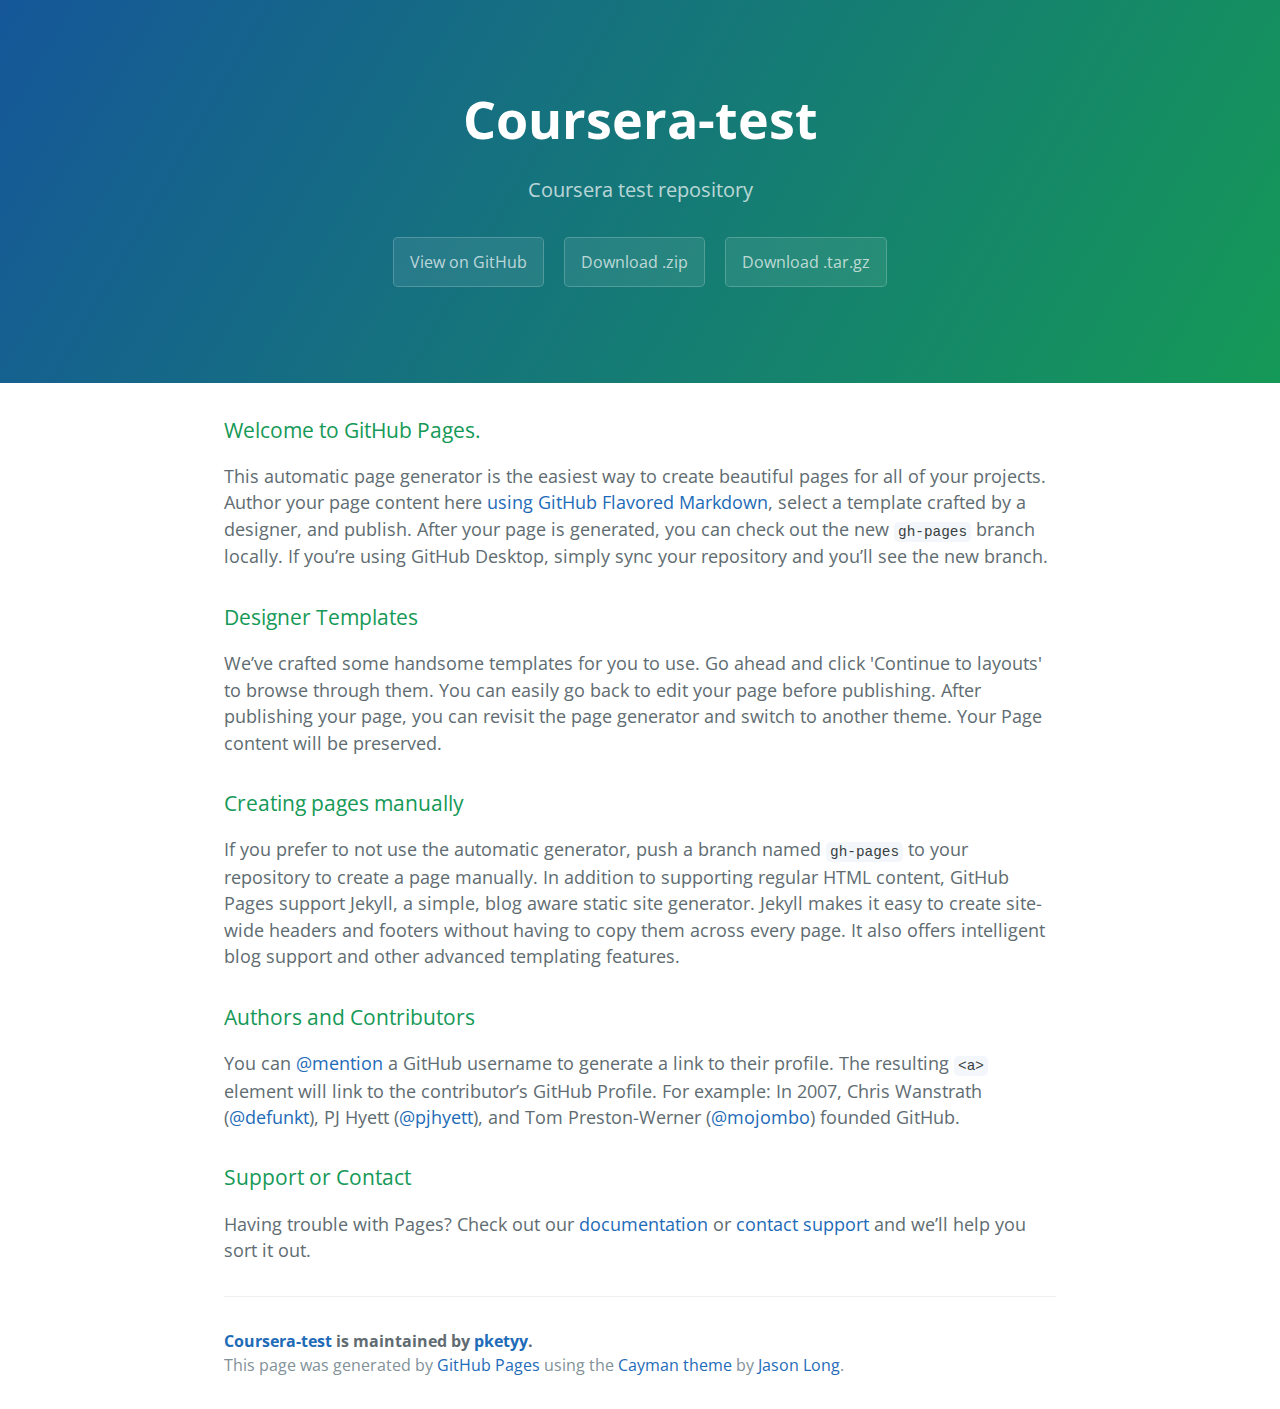
<file: index.html>
<!DOCTYPE html>
<html lang="en-us">
  <head>
    <meta charset="UTF-8">
    <title>Coursera-test by pketyy</title>
    <meta name="viewport" content="width=device-width, initial-scale=1">
    <link rel="stylesheet" type="text/css" href="stylesheets/normalize.css" media="screen">
    <link href='https://fonts.googleapis.com/css?family=Open+Sans:400,700' rel='stylesheet' type='text/css'>
    <link rel="stylesheet" type="text/css" href="stylesheets/stylesheet.css" media="screen">
    <link rel="stylesheet" type="text/css" href="stylesheets/github-light.css" media="screen">
  </head>
  <body>
    <section class="page-header">
      <h1 class="project-name">Coursera-test</h1>
      <h2 class="project-tagline">Coursera test repository</h2>
      <a href="https://github.com/pketyy/coursera-test" class="btn">View on GitHub</a>
      <a href="https://github.com/pketyy/coursera-test/zipball/master" class="btn">Download .zip</a>
      <a href="https://github.com/pketyy/coursera-test/tarball/master" class="btn">Download .tar.gz</a>
    </section>

    <section class="main-content">
      <h3>
<a id="welcome-to-github-pages" class="anchor" href="#welcome-to-github-pages" aria-hidden="true"><span aria-hidden="true" class="octicon octicon-link"></span></a>Welcome to GitHub Pages.</h3>

<p>This automatic page generator is the easiest way to create beautiful pages for all of your projects. Author your page content here <a href="https://guides.github.com/features/mastering-markdown/">using GitHub Flavored Markdown</a>, select a template crafted by a designer, and publish. After your page is generated, you can check out the new <code>gh-pages</code> branch locally. If you’re using GitHub Desktop, simply sync your repository and you’ll see the new branch.</p>

<h3>
<a id="designer-templates" class="anchor" href="#designer-templates" aria-hidden="true"><span aria-hidden="true" class="octicon octicon-link"></span></a>Designer Templates</h3>

<p>We’ve crafted some handsome templates for you to use. Go ahead and click 'Continue to layouts' to browse through them. You can easily go back to edit your page before publishing. After publishing your page, you can revisit the page generator and switch to another theme. Your Page content will be preserved.</p>

<h3>
<a id="creating-pages-manually" class="anchor" href="#creating-pages-manually" aria-hidden="true"><span aria-hidden="true" class="octicon octicon-link"></span></a>Creating pages manually</h3>

<p>If you prefer to not use the automatic generator, push a branch named <code>gh-pages</code> to your repository to create a page manually. In addition to supporting regular HTML content, GitHub Pages support Jekyll, a simple, blog aware static site generator. Jekyll makes it easy to create site-wide headers and footers without having to copy them across every page. It also offers intelligent blog support and other advanced templating features.</p>

<h3>
<a id="authors-and-contributors" class="anchor" href="#authors-and-contributors" aria-hidden="true"><span aria-hidden="true" class="octicon octicon-link"></span></a>Authors and Contributors</h3>

<p>You can <a href="https://help.github.com/articles/basic-writing-and-formatting-syntax/#mentioning-users-and-teams" class="user-mention">@mention</a> a GitHub username to generate a link to their profile. The resulting <code>&lt;a&gt;</code> element will link to the contributor’s GitHub Profile. For example: In 2007, Chris Wanstrath (<a href="https://github.com/defunkt" class="user-mention">@defunkt</a>), PJ Hyett (<a href="https://github.com/pjhyett" class="user-mention">@pjhyett</a>), and Tom Preston-Werner (<a href="https://github.com/mojombo" class="user-mention">@mojombo</a>) founded GitHub.</p>

<h3>
<a id="support-or-contact" class="anchor" href="#support-or-contact" aria-hidden="true"><span aria-hidden="true" class="octicon octicon-link"></span></a>Support or Contact</h3>

<p>Having trouble with Pages? Check out our <a href="https://help.github.com/pages">documentation</a> or <a href="https://github.com/contact">contact support</a> and we’ll help you sort it out.</p>

      <footer class="site-footer">
        <span class="site-footer-owner"><a href="https://github.com/pketyy/coursera-test">Coursera-test</a> is maintained by <a href="https://github.com/pketyy">pketyy</a>.</span>

        <span class="site-footer-credits">This page was generated by <a href="https://pages.github.com">GitHub Pages</a> using the <a href="https://github.com/jasonlong/cayman-theme">Cayman theme</a> by <a href="https://twitter.com/jasonlong">Jason Long</a>.</span>
      </footer>

    </section>

  
  </body>
</html>
</file>
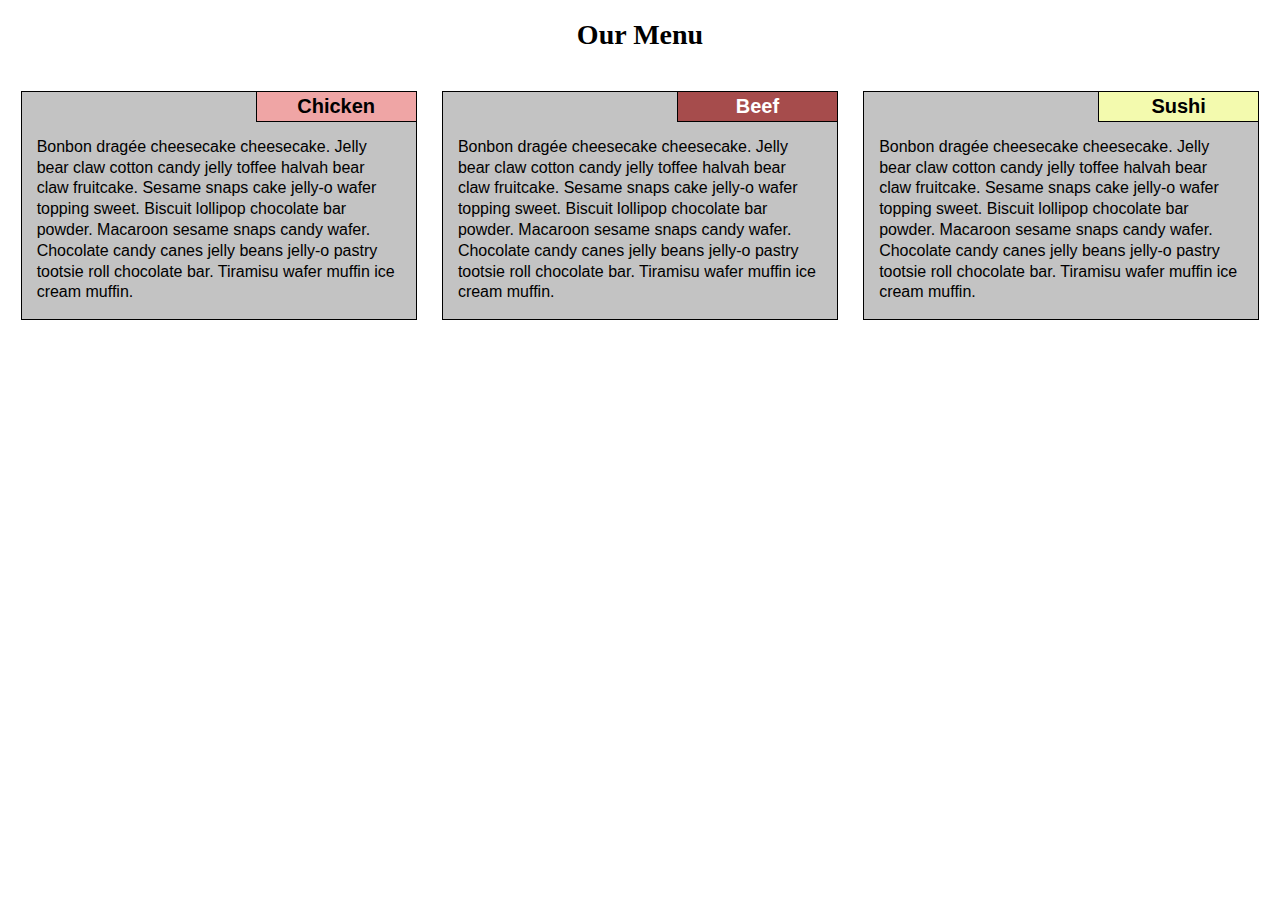
<file: mod2_solution/index.html>
<!DOCTYPE html>
<html>
<head>
	<meta charset="utf-8">
	<meta name="viewport" content="width=device-width, initial-scale=1">
	<link rel="stylesheet" href="css/stylesheet.css">
	<title>Module 2 solution!</title>
</head>
<body>
<h1>Our Menu</h1>
<section>
	<h2>
		Chicken
	</h2>
	<p>Bonbon dragée cheesecake cheesecake. Jelly bear claw cotton candy jelly toffee halvah bear claw fruitcake. Sesame snaps cake jelly-o wafer topping sweet. Biscuit lollipop chocolate bar powder. Macaroon sesame snaps candy wafer. Chocolate candy canes jelly beans jelly-o pastry tootsie roll chocolate bar. Tiramisu wafer muffin ice cream muffin.</p>
</section>
<section>
	<h2 class="rd">
		Beef
	</h2>
	<p>Bonbon dragée cheesecake cheesecake. Jelly bear claw cotton candy jelly toffee halvah bear claw fruitcake. Sesame snaps cake jelly-o wafer topping sweet. Biscuit lollipop chocolate bar powder. Macaroon sesame snaps candy wafer. Chocolate candy canes jelly beans jelly-o pastry tootsie roll chocolate bar. Tiramisu wafer muffin ice cream muffin.</p>
</section>
<section>
	<h2 class="yl">
		Sushi
	</h2>
	<p>Bonbon dragée cheesecake cheesecake. Jelly bear claw cotton candy jelly toffee halvah bear claw fruitcake. Sesame snaps cake jelly-o wafer topping sweet. Biscuit lollipop chocolate bar powder. Macaroon sesame snaps candy wafer. Chocolate candy canes jelly beans jelly-o pastry tootsie roll chocolate bar. Tiramisu wafer muffin ice cream muffin.</p>
</section>
</body>
</html>
</file>
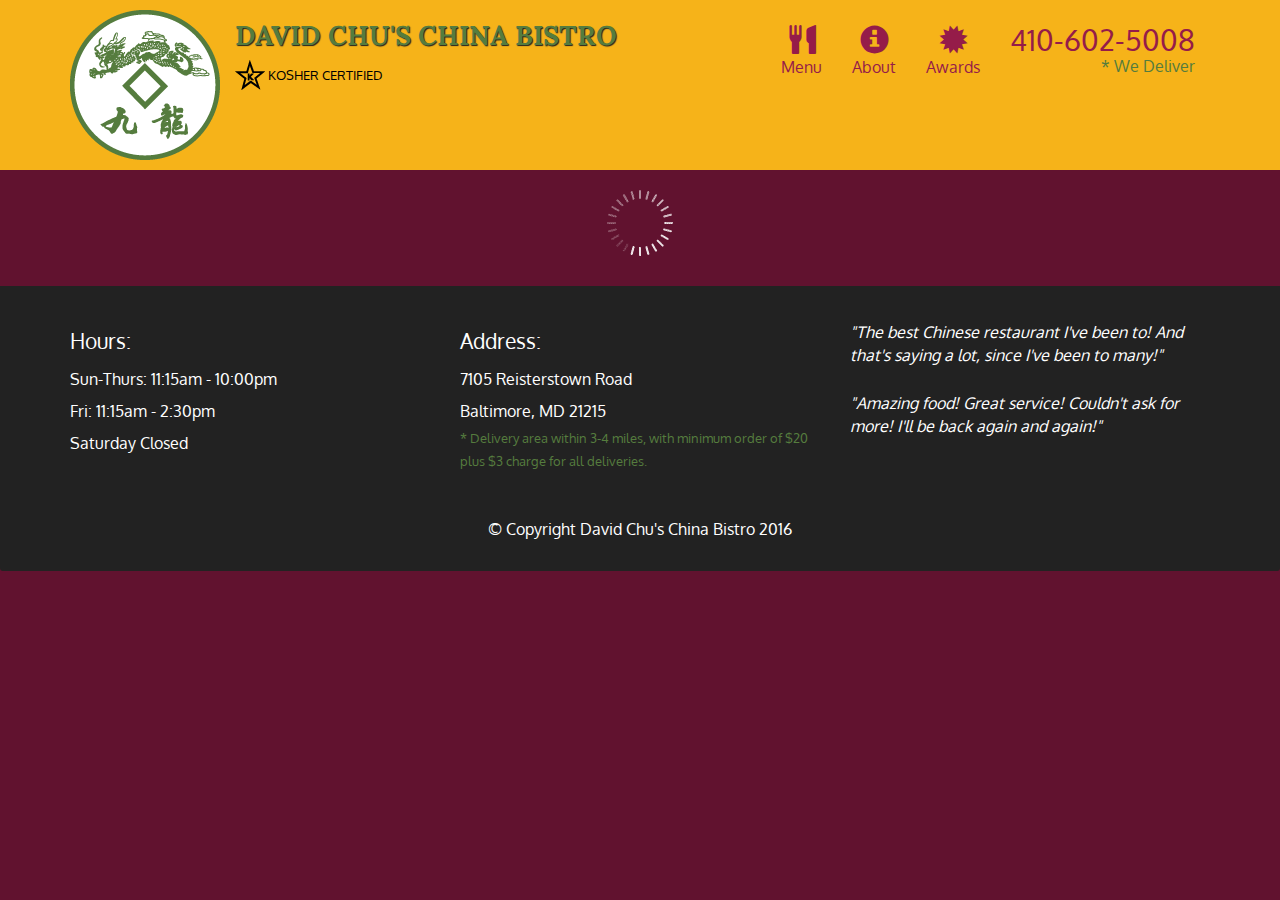
<file: mod4-solution/index.html>
<!doctype html>
<html lang="en">
  <head>
    <meta charset="utf-8">
    <meta http-equiv="X-UA-Compatible" content="IE=edge">
    <meta name="viewport" content="width=device-width, initial-scale=1">
    <title>David Chu's China Bistro</title>
    <link rel="stylesheet" href="css/bootstrap.min.css">
    <link rel="stylesheet" href="css/styles.css">
    <link href='https://fonts.googleapis.com/css?family=Oxygen:400,300,700' rel='stylesheet' type='text/css'>
    <link href='https://fonts.googleapis.com/css?family=Lora' rel='stylesheet' type='text/css'>
  </head>
<body>
  <header>
    <nav id="header-nav" class="navbar navbar-default">
      <div class="container">
        <div class="navbar-header">
          <a href="index.html" class="pull-left visible-md visible-lg">
            <div id="logo-img" alt="Logo image"></div>
          </a>

          <div class="navbar-brand">
            <a href="index.html"><h1>David Chu's China Bistro</h1></a>
            <p>
              <img src="images/star-k-logo.png" alt="Kosher certification">
              <span>Kosher Certified</span>
            </p>
          </div>

          <button id="navbarToggle" type="button" class="navbar-toggle collapsed" data-toggle="collapse" data-target="#collapsable-nav" aria-expanded="false">
            <span class="sr-only">Toggle navigation</span>
            <span class="icon-bar"></span>
            <span class="icon-bar"></span>
            <span class="icon-bar"></span>
          </button>
        </div>
        
        <div id="collapsable-nav" class="collapse navbar-collapse">
           <ul id="nav-list" class="nav navbar-nav navbar-right">
            <li id="navHomeButton" class="visible-xs active">
              <a href="index.html">
                <span class="glyphicon glyphicon-home"></span> Home</a>
            </li>
            <li id="navMenuButton">
              <a href="#" onclick="$dc.loadMenuCategories();">
                <span class="glyphicon glyphicon-cutlery"></span><br class="hidden-xs"> Menu</a>
            </li>
            <li>
              <a href="#">
                <span class="glyphicon glyphicon-info-sign"></span><br class="hidden-xs"> About</a>
            </li>
            <li>
              <a href="#">
                <span class="glyphicon glyphicon-certificate"></span><br class="hidden-xs"> Awards</a>
            </li>
            <li id="phone" class="hidden-xs">
              <a href="tel:410-602-5008">
                <span>410-602-5008</span></a><div>* We Deliver</div>
            </li>
          </ul><!-- #nav-list -->
        </div><!-- .collapse .navbar-collapse -->
      </div><!-- .container -->
    </nav><!-- #header-nav -->
  </header>

  <div id="call-btn" class="visible-xs">
    <a class="btn" href="tel:410-602-5008">
    <span class="glyphicon glyphicon-earphone"></span>
    410-602-5008
    </a>
  </div>
  <div id="xs-deliver" class="text-center visible-xs">* We Deliver</div>

  <div id="main-content" class="container"></div>

  <footer class="panel-footer">
    <div class="container">
      <div class="row">
        <section id="hours" class="col-sm-4">
          <span>Hours:</span><br>
          Sun-Thurs: 11:15am - 10:00pm<br>
          Fri: 11:15am - 2:30pm<br>
          Saturday Closed
          <hr class="visible-xs">
        </section>
        <section id="address" class="col-sm-4">
          <span>Address:</span><br>
          7105 Reisterstown Road<br>
          Baltimore, MD 21215
          <p>* Delivery area within 3-4 miles, with minimum order of $20 plus $3 charge for all deliveries.</p>
          <hr class="visible-xs">
        </section>
        <section id="testimonials" class="col-sm-4">
          <p>"The best Chinese restaurant I've been to! And that's saying a lot, since I've been to many!"</p>
          <p>"Amazing food! Great service! Couldn't ask for more! I'll be back again and again!"</p>
        </section>
      </div>
      <div class="text-center">&copy; Copyright David Chu's China Bistro 2016</div>
    </div>
  </footer>

  <!-- jQuery (Bootstrap JS plugins depend on it) -->
  <script src="js/jquery-2.1.4.min.js"></script>
  <script src="js/bootstrap.min.js"></script>
  <script src="js/ajax-utils.js"></script>
  <script src="js/script.js"></script>
</body>
</html>
</file>
<file: stylesheets/stylesheet.css>
* {
  box-sizing: border-box; }

body {
  padding: 0;
  margin: 0;
  font-family: "Open Sans", "Helvetica Neue", Helvetica, Arial, sans-serif;
  font-size: 16px;
  line-height: 1.5;
  color: #606c71; }

a {
  color: #1e6bb8;
  text-decoration: none; }
  a:hover {
    text-decoration: underline; }

.btn {
  display: inline-block;
  margin-bottom: 1rem;
  color: rgba(255, 255, 255, 0.7);
  background-color: rgba(255, 255, 255, 0.08);
  border-color: rgba(255, 255, 255, 0.2);
  border-style: solid;
  border-width: 1px;
  border-radius: 0.3rem;
  transition: color 0.2s, background-color 0.2s, border-color 0.2s; }
  .btn + .btn {
    margin-left: 1rem; }

.btn:hover {
  color: rgba(255, 255, 255, 0.8);
  text-decoration: none;
  background-color: rgba(255, 255, 255, 0.2);
  border-color: rgba(255, 255, 255, 0.3); }

@media screen and (min-width: 64em) {
  .btn {
    padding: 0.75rem 1rem; } }

@media screen and (min-width: 42em) and (max-width: 64em) {
  .btn {
    padding: 0.6rem 0.9rem;
    font-size: 0.9rem; } }

@media screen and (max-width: 42em) {
  .btn {
    display: block;
    width: 100%;
    padding: 0.75rem;
    font-size: 0.9rem; }
    .btn + .btn {
      margin-top: 1rem;
      margin-left: 0; } }

.page-header {
  color: #fff;
  text-align: center;
  background-color: #159957;
  background-image: linear-gradient(120deg, #155799, #159957); }

@media screen and (min-width: 64em) {
  .page-header {
    padding: 5rem 6rem; } }

@media screen and (min-width: 42em) and (max-width: 64em) {
  .page-header {
    padding: 3rem 4rem; } }

@media screen and (max-width: 42em) {
  .page-header {
    padding: 2rem 1rem; } }

.project-name {
  margin-top: 0;
  margin-bottom: 0.1rem; }

@media screen and (min-width: 64em) {
  .project-name {
    font-size: 3.25rem; } }

@media screen and (min-width: 42em) and (max-width: 64em) {
  .project-name {
    font-size: 2.25rem; } }

@media screen and (max-width: 42em) {
  .project-name {
    font-size: 1.75rem; } }

.project-tagline {
  margin-bottom: 2rem;
  font-weight: normal;
  opacity: 0.7; }

@media screen and (min-width: 64em) {
  .project-tagline {
    font-size: 1.25rem; } }

@media screen and (min-width: 42em) and (max-width: 64em) {
  .project-tagline {
    font-size: 1.15rem; } }

@media screen and (max-width: 42em) {
  .project-tagline {
    font-size: 1rem; } }

.main-content :first-child {
  margin-top: 0; }
.main-content img {
  max-width: 100%; }
.main-content h1, .main-content h2, .main-content h3, .main-content h4, .main-content h5, .main-content h6 {
  margin-top: 2rem;
  margin-bottom: 1rem;
  font-weight: normal;
  color: #159957; }
.main-content p {
  margin-bottom: 1em; }
.main-content code {
  padding: 2px 4px;
  font-family: Consolas, "Liberation Mono", Menlo, Courier, monospace;
  font-size: 0.9rem;
  color: #383e41;
  background-color: #f3f6fa;
  border-radius: 0.3rem; }
.main-content pre {
  padding: 0.8rem;
  margin-top: 0;
  margin-bottom: 1rem;
  font: 1rem Consolas, "Liberation Mono", Menlo, Courier, monospace;
  color: #567482;
  word-wrap: normal;
  background-color: #f3f6fa;
  border: solid 1px #dce6f0;
  border-radius: 0.3rem; }
  .main-content pre > code {
    padding: 0;
    margin: 0;
    font-size: 0.9rem;
    color: #567482;
    word-break: normal;
    white-space: pre;
    background: transparent;
    border: 0; }
.main-content .highlight {
  margin-bottom: 1rem; }
  .main-content .highlight pre {
    margin-bottom: 0;
    word-break: normal; }
.main-content .highlight pre, .main-content pre {
  padding: 0.8rem;
  overflow: auto;
  font-size: 0.9rem;
  line-height: 1.45;
  border-radius: 0.3rem; }
.main-content pre code, .main-content pre tt {
  display: inline;
  max-width: initial;
  padding: 0;
  margin: 0;
  overflow: initial;
  line-height: inherit;
  word-wrap: normal;
  background-color: transparent;
  border: 0; }
  .main-content pre code:before, .main-content pre code:after, .main-content pre tt:before, .main-content pre tt:after {
    content: normal; }
.main-content ul, .main-content ol {
  margin-top: 0; }
.main-content blockquote {
  padding: 0 1rem;
  margin-left: 0;
  color: #819198;
  border-left: 0.3rem solid #dce6f0; }
  .main-content blockquote > :first-child {
    margin-top: 0; }
  .main-content blockquote > :last-child {
    margin-bottom: 0; }
.main-content table {
  display: block;
  width: 100%;
  overflow: auto;
  word-break: normal;
  word-break: keep-all; }
  .main-content table th {
    font-weight: bold; }
  .main-content table th, .main-content table td {
    padding: 0.5rem 1rem;
    border: 1px solid #e9ebec; }
.main-content dl {
  padding: 0; }
  .main-content dl dt {
    padding: 0;
    margin-top: 1rem;
    font-size: 1rem;
    font-weight: bold; }
  .main-content dl dd {
    padding: 0;
    margin-bottom: 1rem; }
.main-content hr {
  height: 2px;
  padding: 0;
  margin: 1rem 0;
  background-color: #eff0f1;
  border: 0; }

@media screen and (min-width: 64em) {
  .main-content {
    max-width: 64rem;
    padding: 2rem 6rem;
    margin: 0 auto;
    font-size: 1.1rem; } }

@media screen and (min-width: 42em) and (max-width: 64em) {
  .main-content {
    padding: 2rem 4rem;
    font-size: 1.1rem; } }

@media screen and (max-width: 42em) {
  .main-content {
    padding: 2rem 1rem;
    font-size: 1rem; } }

.site-footer {
  padding-top: 2rem;
  margin-top: 2rem;
  border-top: solid 1px #eff0f1; }

.site-footer-owner {
  display: block;
  font-weight: bold; }

.site-footer-credits {
  color: #819198; }

@media screen and (min-width: 64em) {
  .site-footer {
    font-size: 1rem; } }

@media screen and (min-width: 42em) and (max-width: 64em) {
  .site-footer {
    font-size: 1rem; } }

@media screen and (max-width: 42em) {
  .site-footer {
    font-size: 0.9rem; } }
</file>
<file: stylesheets/github-light.css>
/*
   Copyright 2014 GitHub Inc.

   Licensed under the Apache License, Version 2.0 (the "License");
   you may not use this file except in compliance with the License.
   You may obtain a copy of the License at

       http://www.apache.org/licenses/LICENSE-2.0

   Unless required by applicable law or agreed to in writing, software
   distributed under the License is distributed on an "AS IS" BASIS,
   WITHOUT WARRANTIES OR CONDITIONS OF ANY KIND, either express or implied.
   See the License for the specific language governing permissions and
   limitations under the License.

*/

.pl-c /* comment */ {
  color: #969896;
}

.pl-c1      /* constant, markup.raw, meta.diff.header, meta.module-reference, meta.property-name, support, support.constant, support.variable, variable.other.constant */,
.pl-s .pl-v /* string variable */ {
  color: #0086b3;
}

.pl-e  /* entity */,
.pl-en /* entity.name */ {
  color: #795da3;
}

.pl-s .pl-s1 /* string source */,
.pl-smi      /* storage.modifier.import, storage.modifier.package, storage.type.java, variable.other, variable.parameter.function */ {
  color: #333;
}

.pl-ent /* entity.name.tag */ {
  color: #63a35c;
}

.pl-k /* keyword, storage, storage.type */ {
  color: #a71d5d;
}

.pl-pds              /* punctuation.definition.string, string.regexp.character-class */,
.pl-s                /* string */,
.pl-s .pl-pse .pl-s1 /* string punctuation.section.embedded source */,
.pl-sr               /* string.regexp */,
.pl-sr .pl-cce       /* string.regexp constant.character.escape */,
.pl-sr .pl-sra       /* string.regexp string.regexp.arbitrary-repitition */,
.pl-sr .pl-sre       /* string.regexp source.ruby.embedded */ {
  color: #183691;
}

.pl-v /* variable */ {
  color: #ed6a43;
}

.pl-id /* invalid.deprecated */ {
  color: #b52a1d;
}

.pl-ii /* invalid.illegal */ {
  background-color: #b52a1d;
  color: #f8f8f8;
}

.pl-sr .pl-cce /* string.regexp constant.character.escape */ {
  color: #63a35c;
  font-weight: bold;
}

.pl-ml /* markup.list */ {
  color: #693a17;
}

.pl-mh        /* markup.heading */,
.pl-mh .pl-en /* markup.heading entity.name */,
.pl-ms        /* meta.separator */ {
  color: #1d3e81;
  font-weight: bold;
}

.pl-mq /* markup.quote */ {
  color: #008080;
}

.pl-mi /* markup.italic */ {
  color: #333;
  font-style: italic;
}

.pl-mb /* markup.bold */ {
  color: #333;
  font-weight: bold;
}

.pl-md /* markup.deleted, meta.diff.header.from-file */ {
  background-color: #ffecec;
  color: #bd2c00;
}

.pl-mi1 /* markup.inserted, meta.diff.header.to-file */ {
  background-color: #eaffea;
  color: #55a532;
}

.pl-mdr /* meta.diff.range */ {
  color: #795da3;
  font-weight: bold;
}

.pl-mo /* meta.output */ {
  color: #1d3e81;
}
</file>
<file: mod2_solution/css/stylesheet.css>
* {
  box-sizing: border-box; }
body {
	font-family: "Lucida Sans Unicode", "Lucida Grande", sans-serif;
	font-size: 16px;
}
h1 {
	font-family: "Palatino Linotype", "Book Antiqua", Palatino, serif;
	font-size: 1.75em;
	font-weight: bold;
	text-align: center;
	margin-bottom: 40px;
}
h2 {
	font-size: 1.25em;
	position: absolute;
	right: 0;
	top: 0;
	width: 160px;
	text-align: center;
	border-bottom: 1px solid #000;
	border-left: 1px solid #000;
	margin: 0;
	padding: 3px 30px;
	background-color: #efa5a5;
}
.rd {
	background-color: #a64c4c;
	color: #fff;
}
.yl {
	background-color: #f3faae;
}
section {
	position:relative;
	width: 90%;
	float: none;
	margin: 0 auto 2%;
	border: 1px solid #000000;
	background-color: #c3c3c3
}
p {
	margin-top: 45px;
	padding: 0 15px;
	line-height: 1.3em;
}
@media (min-width: 992px) {
	section {
	    width: 31.33%;
		float: left;
		margin: 0 1% 2%;
	}	
}
@media (min-width: 768px) and (max-width: 991px) {
    section {
    	width: 48%;
    	float: left;
    	margin: 0 1% 2%;
    }
    section:last-of-type {
    	width: 98%;
    }
}
</file>
<file: mod4-solution/css/styles.css>
body {
  font-size: 16px;
  color: #fff;
  background-color: #61122f;
  font-family: 'Oxygen', sans-serif;
}

/** HEADER **/
#header-nav {
  background-color: #f6b319;
  border-radius: 0;
  border: 0;
}

#logo-img {
  background: url('../images/restaurant-logo_large.png') no-repeat;
  width: 150px;
  height: 150px;
  margin: 10px 15px 10px 0;
}

.navbar-brand {
  padding-top: 25px;
}
.navbar-brand h1 { /* Restaurant name */
  font-family: 'Lora', serif;
  color: #557c3e;
  font-size: 1.5em;
  text-transform: uppercase;
  font-weight: bold;
  text-shadow: 1px 1px 1px #222;
  margin-top: 0;
  margin-bottom: 0;
  line-height: .75;
}
.navbar-brand a:hover, .navbar-brand a:focus {
  text-decoration: none;
}
.navbar-brand p { /* Kosher cert */
  color: #000;
  text-transform: uppercase;
  font-size: .7em;
  margin-top: 15px;
}
.navbar-brand p span { /* Star-K */
  vertical-align: middle;
}

#nav-list {
  margin-top: 10px;
}
#nav-list a {
  color: #951C49;
  text-align: center;
}
#nav-list a:hover {
  background: #E7E7E7;
}
#nav-list a span {
  font-size: 1.8em;
}

#phone {
  margin-top: 5px;
}
#phone a { /* Phone number */
  text-align: right;
  padding-bottom: 0;
}
#phone div { /* We Deliver */
  color: #557c3e;
  text-align: right;
  padding-right: 15px;
}

.navbar-header button.navbar-toggle, .navbar-header .icon-bar {
  border: 1px solid #61122f;
}
.navbar-header button.navbar-toggle {
  clear: both;
  margin-top: -30px;
}
/* END HEADER */

/* FOOTER */
.panel-footer {
  margin-top: 30px;
  padding-top: 35px;
  padding-bottom: 30px;
  background-color: #222;
  border-top: 0;
}
.panel-footer div.row {
  margin-bottom: 35px;
}
#hours, #address {
  line-height: 2;
}
#hours > span, #address > span {
  font-size: 1.3em;
}
#address p {
  color: #557c3e;
  font-size: .8em;
  line-height: 1.8;
}
#testimonials {
  font-style: italic;
}
#testimonials p:nth-child(2) {
  margin-top: 25px;
}
/* END FOOTER */



/* HOME PAGE */
.container .jumbotron {
  box-shadow: 0 0 50px #3F0C1F;
  border: 2px solid #3F0C1F;
}

#menu-tile, #specials-tile, #map-tile {
  height: 250px;
  width: 100%;
  margin-bottom: 15px;
  position: relative;
  border: 2px solid #3F0C1F;
  overflow: hidden;
}
#menu-tile:hover, #specials-tile:hover, #map-tile:hover {
  box-shadow: 0 1px 5px 1px #cccccc;
}
#menu-tile {
  background: url('../images/menu-tile.jpg') no-repeat;
  background-position: center;
}
#specials-tile {
  background: url('../images/specials-tile.jpg') no-repeat;
  background-position: center;
}
#menu-tile span, #specials-tile span, #map-tile span {
  position: absolute;
  bottom: 0;
  right: 0;
  width: 100%;
  text-align: center;
  font-size: 1.6em;
  text-transform: uppercase;
  background-color: #000;
  color: #fff;
  opacity: .8;
}
/* END HOME PAGE */

/* MENU CATEGORIES PAGE */
.category-tile { 
  position: relative;
  border: 2px solid #3F0C1F;
  overflow: hidden;
  width: 200px;
  height: 200px;
  margin: 0 auto 15px;
}
.category-tile span {
  position: absolute;
  bottom: 0;
  right: 0;
  width: 100%;
  text-align: center;
  font-size: 1.2em;
  text-transform: uppercase;
  background-color: #000;
  color: #fff;
  opacity: .8;
}
.category-tile:hover {
  box-shadow: 0 1px 5px 1px #cccccc;
}

#menu-categories-title + div {
  margin-bottom: 50px;
}
/* END MENU CATEGORIES PAGE */

/* SINGLE CATEGORY PAGE */
.menu-item-tile {
  margin-bottom: 25px;
}
.menu-item-tile hr {
  width: 80%;
}
.menu-item-tile .menu-item-price {
  font-size: 1.1em;
  text-align: right;
  margin-top: -15px;
  margin-right: -15px;
}
.menu-item-tile .menu-item-price span {
  font-size: .6em;
}
.menu-item-photo {
  position: relative;
  border: 2px solid #3F0C1F; 
  overflow: hidden;
  padding: 0;
  margin-right: -15px;
  margin-left: auto;
  margin-bottom: 20px;
  max-width: 250px;
}
.menu-item-photo div {
  position: absolute;
  bottom: 0;
  right: 0;
  width: 80px;
  background-color: #557c3e;
  text-align: center;
}
.menu-item-description {
  padding-right: 30px;
}
h3.menu-item-title {
  margin: 0 0 10px;
}
.menu-item-details {
  font-size: .9em;
  font-style: italic;
}
/* END SINGLE CATEGORY PAGE */


/********** Large devices only **********/
@media (min-width: 1200px) {
  .container .jumbotron {
    background: url('../images/jumbotron_1200.jpg') no-repeat;
    height: 675px;
  }
}

/********** Medium devices only **********/
@media (min-width: 992px) and (max-width: 1199px) {
  /* Header */
  #logo-img {
    background: url('../images/restaurant-logo_medium.png') no-repeat;
    width: 100px;
    height: 100px;
    margin: 5px 5px 5px 0;
  }
  /* End Header */

  /* Home Page */
  .container .jumbotron {
    background: url('../images/jumbotron_992.jpg') no-repeat;
    height: 558px;
  }
  /* End Home Page */
}

/********** Small devices only **********/
@media (min-width: 768px) and (max-width: 991px) {
  /* Home Page */
  .container .jumbotron {
    background: url('../images/jumbotron_768.jpg') no-repeat;
    height: 432px;
  }
  /* End Home Page */
}

/********** Extra small devices only **********/
@media (max-width: 767px) {
  /* Header */
  .navbar-brand {
    padding-top: 10px;
    height: 80px;
  }
  .navbar-brand h1 { /* Restaurant name */
    padding-top: 10px;
    font-size: 5vw; /* 1vw = 1% of viewport width */
  }
  .navbar-brand p { /* Kosher cert */
    font-size: .6em;
    margin-top: 12px;
  }
  .navbar-brand p img { /* Star-K */
    height: 20px;
  }

  #collapsable-nav a { /* Collapsed nav menu text */
    font-size: 1.2em;
  }
  #collapsable-nav a span { /* Collapsed nav menu glyph */
    font-size: 1em;
    margin-right: 5px;
  }

  #call-btn > a {
    font-size: 1.5em;
    display: block;
    margin: 0 20px;
    padding: 10px;
    border: 2px solid #fff;
    background-color: #f6b319;
    color: #951c49;
  }
  #xs-deliver {
    margin-top: 5px;
    font-size: .7em;
    letter-spacing: .1em;
    text-transform: uppercase;
  }
  /* End Header */

  /* Footer */
  .panel-footer section {
    margin-bottom: 30px;
    text-align: center;
  }
  .panel-footer section:nth-child(3) {
    margin-bottom: 0; /* margin already exists on the whole row */
  }
  .panel-footer section hr {
    width: 50%;
  }
  /* End Footer */

  /* Home Page */
  .container .jumbotron {
    margin-top: 30px;
    padding: 0;
  }
  #menu-tile, #specials-tile {
    width: 360px;
    margin: 0 auto 15px;
  }

  .menu-item-photo {
    margin-right: auto;
  }
  .menu-item-tile .menu-item-price {
    text-align: center;
  }
  .menu-item-description {
    text-align: center;;
  }
}


/********** Super extra small devices Only :-) (e.g., iPhone 4) **********/
@media (max-width: 479px) {
  /* Header */
  .navbar-brand h1 { /* Restaurant name */
    padding-top: 5px;
    font-size: 6vw;
  }
  /* End Header */
  
  /* Home page */
  #menu-tile, #specials-tile {
    width: 280px;
    margin: 0 auto 15px;
  }

  .col-xxs-12 {
    position: relative;
    min-height: 1px;
    padding-right: 15px;
    padding-left: 15px;
    float: left;
    width: 100%;
  }
}
</file>
